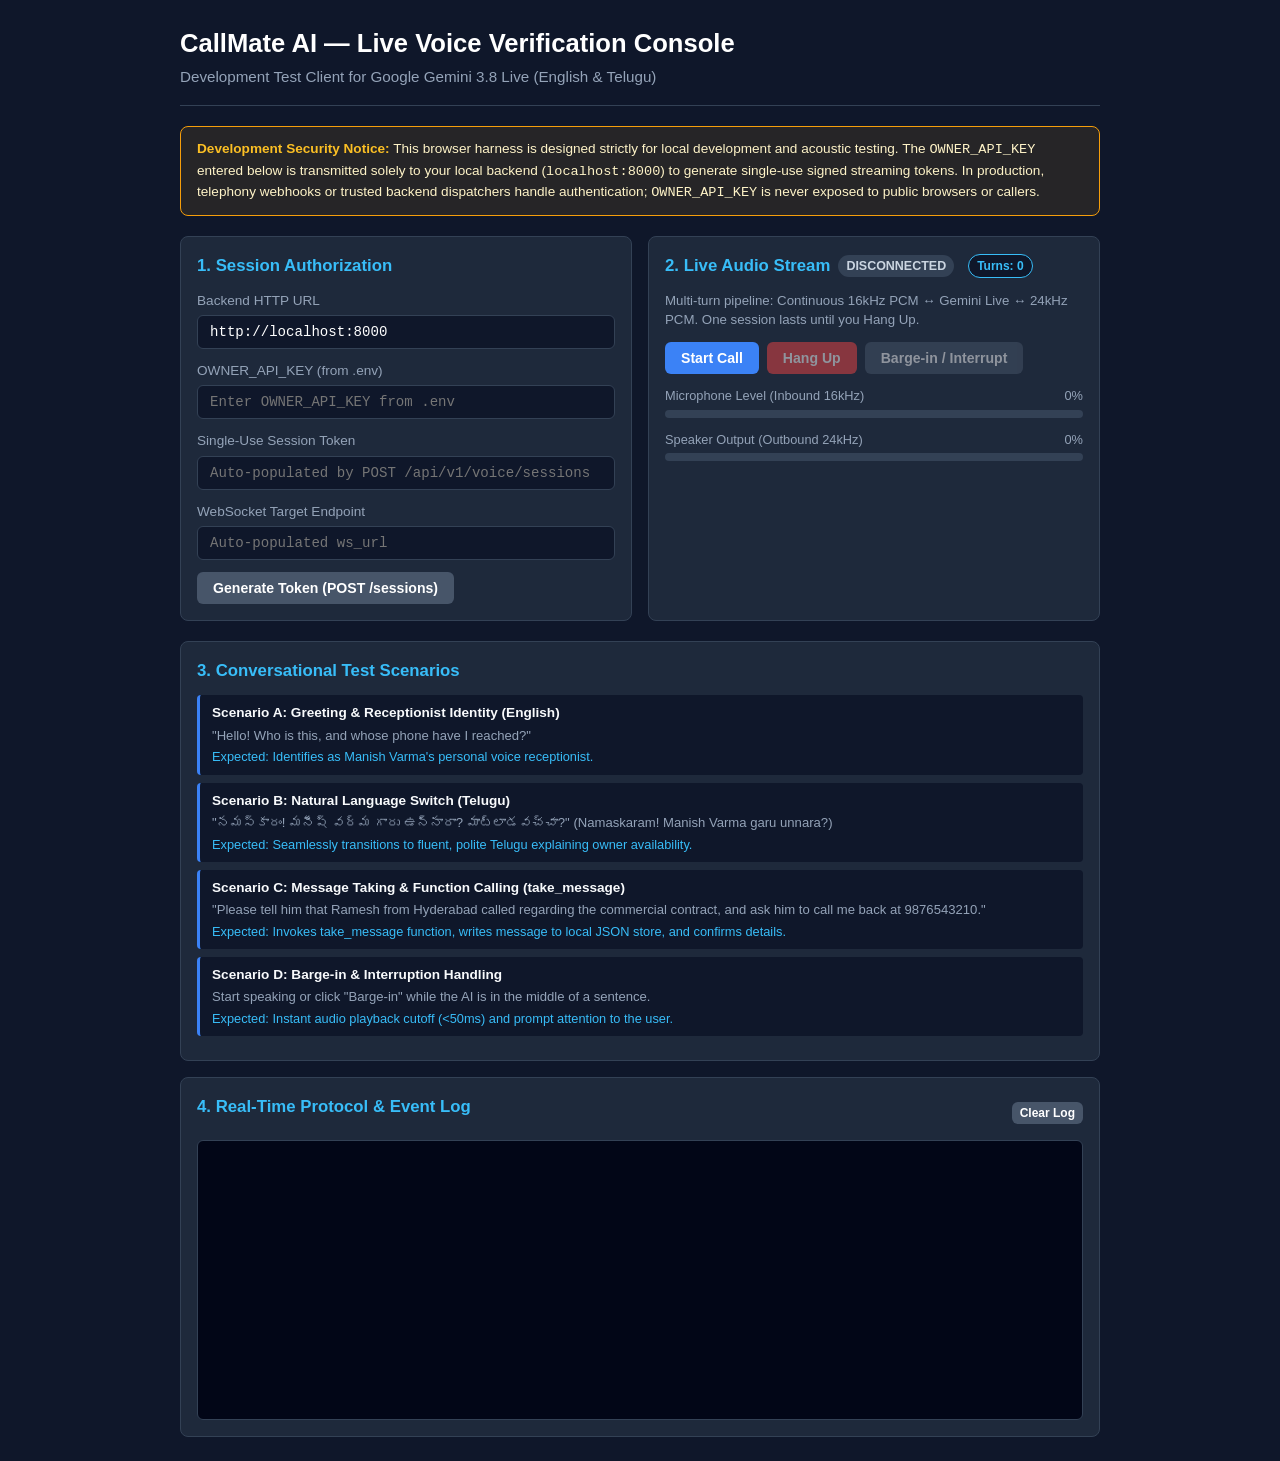
<file: scripts/test_audio_browser.html>
<!DOCTYPE html>
<html lang="en">
<head>
  <meta charset="UTF-8">
  <meta name="viewport" content="width=device-width, initial-scale=1.0">
  <title>CallMate AI — Live Voice Verification Console</title>
  <style>
    :root {
      --bg: #0f172a;
      --card-bg: #1e293b;
      --border: #334155;
      --text: #f8fafc;
      --text-muted: #94a3b8;
      --accent: #3b82f6;
      --accent-hover: #2563eb;
      --success: #10b981;
      --danger: #ef4444;
      --warning: #f59e0b;
    }

    * { box-sizing: border-box; margin: 0; padding: 0; }
    body {
      font-family: -apple-system, BlinkMacSystemFont, "Segoe UI", Roboto, Helvetica, Arial, sans-serif;
      background-color: var(--bg);
      color: var(--text);
      line-height: 1.5;
      padding: 24px;
    }

    .container {
      max-width: 920px;
      margin: 0 auto;
    }

    header {
      margin-bottom: 20px;
      border-bottom: 1px solid var(--border);
      padding-bottom: 16px;
    }

    h1 { font-size: 1.6rem; font-weight: 700; color: #fff; }
    p.subtitle { color: var(--text-muted); font-size: 0.95rem; margin-top: 4px; }

    .security-notice {
      background: rgba(245, 158, 11, 0.1);
      border: 1px solid var(--warning);
      border-radius: 8px;
      padding: 12px 16px;
      margin-bottom: 20px;
      font-size: 0.85rem;
      color: #fef3c7;
    }
    .security-notice strong { color: #fbbf24; }

    .grid {
      display: grid;
      grid-template-columns: 1fr 1fr;
      gap: 16px;
      margin-bottom: 20px;
    }

    @media (max-width: 768px) {
      .grid { grid-template-columns: 1fr; }
    }

    .card {
      background-color: var(--card-bg);
      border: 1px solid var(--border);
      border-radius: 8px;
      padding: 16px;
    }

    .card h2 {
      font-size: 1.05rem;
      margin-bottom: 12px;
      color: #38bdf8;
      display: flex;
      align-items: center;
      gap: 8px;
    }

    .form-group {
      margin-bottom: 12px;
    }

    label {
      display: block;
      font-size: 0.85rem;
      color: var(--text-muted);
      margin-bottom: 4px;
    }

    input[type="text"], input[type="password"] {
      width: 100%;
      background: #0f172a;
      border: 1px solid var(--border);
      border-radius: 6px;
      padding: 8px 12px;
      color: #fff;
      font-size: 0.88rem;
      font-family: monospace;
    }

    input:focus {
      outline: none;
      border-color: var(--accent);
    }

    .btn-row {
      display: flex;
      gap: 8px;
      margin-top: 12px;
      flex-wrap: wrap;
    }

    button {
      padding: 8px 16px;
      border-radius: 6px;
      font-size: 0.88rem;
      font-weight: 600;
      cursor: pointer;
      border: none;
      transition: background-color 0.15s ease;
    }

    .btn-primary { background: var(--accent); color: #fff; }
    .btn-primary:hover:not(:disabled) { background: var(--accent-hover); }
    .btn-success { background: var(--success); color: #fff; }
    .btn-danger { background: var(--danger); color: #fff; }
    .btn-secondary { background: #475569; color: #fff; }
    button:disabled { opacity: 0.5; cursor: not-allowed; }

    .status-badge {
      display: inline-block;
      padding: 2px 8px;
      border-radius: 12px;
      font-size: 0.78rem;
      font-weight: 600;
      text-transform: uppercase;
    }
    .status-disconnected { background: #334155; color: #cbd5e1; }
    .status-connecting { background: #b45309; color: #fef3c7; }
    .status-connected { background: #065f46; color: #a7f3d0; }
    .status-active { background: #1e40af; color: #bfdbfe; }

    .meter-container {
      margin-top: 12px;
    }
    .meter-label {
      display: flex;
      justify-content: space-between;
      font-size: 0.8rem;
      color: var(--text-muted);
      margin-bottom: 4px;
    }
    .meter-bar {
      height: 8px;
      background: #334155;
      border-radius: 4px;
      overflow: hidden;
    }
    .meter-fill {
      height: 100%;
      width: 0%;
      background: var(--success);
      transition: width 0.05s linear;
    }

    .log-box {
      background: #020617;
      border: 1px solid var(--border);
      border-radius: 6px;
      padding: 12px;
      height: 280px;
      overflow-y: auto;
      font-family: monospace;
      font-size: 0.82rem;
      color: #e2e8f0;
      white-space: pre-wrap;
      word-break: break-all;
    }

    .log-entry { margin-bottom: 4px; }
    .log-info { color: #38bdf8; }
    .log-success { color: #4ade80; }
    .log-warn { color: #facc15; }
    .log-error { color: #f87171; }
    .log-model { color: #c084fc; font-weight: bold; }
    .log-tool { color: #fb923c; font-weight: bold; }

    .phrases-list {
      list-style-type: none;
      padding-left: 0;
      font-size: 0.85rem;
    }
    .phrases-list li {
      margin-bottom: 8px;
      padding: 8px 12px;
      background: #0f172a;
      border-radius: 4px;
      border-left: 3px solid var(--accent);
    }
    .phrases-list li strong { color: #f8fafc; }
    .phrases-list li span { color: var(--text-muted); display: block; font-size: 0.82rem; margin-top: 2px; }
    .phrases-list li em { color: #38bdf8; font-style: normal; display: block; font-size: 0.8rem; margin-top: 2px; }
  </style>
</head>
<body>
  <div class="container">
    <header>
      <h1>CallMate AI — Live Voice Verification Console</h1>
      <p class="subtitle">Development Test Client for Google Gemini 3.8 Live (English &amp; Telugu)</p>
    </header>

    <!-- Security & Architecture Notice -->
    <div class="security-notice">
      <strong>Development Security Notice:</strong> This browser harness is designed strictly for local development and acoustic testing.
      The <code>OWNER_API_KEY</code> entered below is transmitted solely to your local backend (<code>localhost:8000</code>) to generate single-use signed streaming tokens.
      In production, telephony webhooks or trusted backend dispatchers handle authentication; <code>OWNER_API_KEY</code> is never exposed to public browsers or callers.
    </div>

    <div class="grid">
      <!-- Session Setup Card -->
      <div class="card">
        <h2>1. Session Authorization</h2>
        <div class="form-group">
          <label for="serverUrl">Backend HTTP URL</label>
          <input type="text" id="serverUrl" value="http://localhost:8000">
        </div>
        <div class="form-group">
          <label for="ownerApiKey">OWNER_API_KEY (from .env)</label>
          <input type="password" id="ownerApiKey" placeholder="Enter OWNER_API_KEY from .env">
        </div>
        <div class="form-group">
          <label for="sessionToken">Single-Use Session Token</label>
          <input type="text" id="sessionToken" placeholder="Auto-populated by POST /api/v1/voice/sessions" readonly>
        </div>
        <div class="form-group">
          <label for="wsEndpoint">WebSocket Target Endpoint</label>
          <input type="text" id="wsEndpoint" placeholder="Auto-populated ws_url" readonly>
        </div>
        <div class="btn-row">
          <button id="btnGetToken" class="btn-secondary" onclick="fetchSessionToken()">Generate Token (POST /sessions)</button>
        </div>
      </div>

      <!-- Live Voice Control Card -->
      <div class="card">
        <h2>
          2. Live Audio Stream
          <span id="connStatus" class="status-badge status-disconnected">Disconnected</span>
          <span id="turnCounterBadge" style="background:#0f172a; color:#38bdf8; border:1px solid #38bdf8; border-radius:12px; padding:2px 8px; font-size:0.75rem; margin-left:6px;">Turns: 0</span>
        </h2>
        <p style="font-size:0.83rem; color:var(--text-muted); margin-bottom: 12px;">
          Multi-turn pipeline: Continuous 16kHz PCM &harr; Gemini Live &harr; 24kHz PCM. One session lasts until you Hang Up.
        </p>
        
        <div class="btn-row">
          <button id="btnConnect" class="btn-primary" onclick="startCall()">Start Call</button>
          <button id="btnDisconnect" class="btn-danger" onclick="stopCall()" disabled>Hang Up</button>
          <button id="btnInterrupt" class="btn-secondary" onclick="sendInterruption()" disabled>Barge-in / Interrupt</button>
        </div>

        <div class="meter-container">
          <div class="meter-label">
            <span>Microphone Level (Inbound 16kHz)</span>
            <span id="micDb">0%</span>
          </div>
          <div class="meter-bar"><div id="micFill" class="meter-fill"></div></div>
        </div>

        <div class="meter-container">
          <div class="meter-label">
            <span>Speaker Output (Outbound 24kHz)</span>
            <span id="spkDb">0%</span>
          </div>
          <div class="meter-bar"><div id="spkFill" class="meter-fill" style="background:#818cf8;"></div></div>
        </div>
      </div>
    </div>

    <!-- Suggested Test Prompts -->
    <div class="card" style="margin-bottom: 16px;">
      <h2>3. Conversational Test Scenarios</h2>
      <ul class="phrases-list">
        <li>
          <strong>Scenario A: Greeting &amp; Receptionist Identity (English)</strong>
          <span>"Hello! Who is this, and whose phone have I reached?"</span>
          <em>Expected: Identifies as Manish Varma's personal voice receptionist.</em>
        </li>
        <li>
          <strong>Scenario B: Natural Language Switch (Telugu)</strong>
          <span>"నమస్కారం! మనీష్ వర్మ గారు ఉన్నారా? మాట్లాడవచ్చా?" (Namaskaram! Manish Varma garu unnara?)</span>
          <em>Expected: Seamlessly transitions to fluent, polite Telugu explaining owner availability.</em>
        </li>
        <li>
          <strong>Scenario C: Message Taking &amp; Function Calling (take_message)</strong>
          <span>"Please tell him that Ramesh from Hyderabad called regarding the commercial contract, and ask him to call me back at 9876543210."</span>
          <em>Expected: Invokes take_message function, writes message to local JSON store, and confirms details.</em>
        </li>
        <li>
          <strong>Scenario D: Barge-in &amp; Interruption Handling</strong>
          <span>Start speaking or click "Barge-in" while the AI is in the middle of a sentence.</span>
          <em>Expected: Instant audio playback cutoff (&lt;50ms) and prompt attention to the user.</em>
        </li>
      </ul>
    </div>

    <!-- Activity Log -->
    <div class="card">
      <div style="display:flex; justify-content:space-between; align-items:center; margin-bottom:8px;">
        <h2>4. Real-Time Protocol &amp; Event Log</h2>
        <button class="btn-secondary" style="padding:4px 8px; font-size:0.75rem;" onclick="clearLog()">Clear Log</button>
      </div>
      <div id="logBox" class="log-box"></div>
    </div>
  </div>

  <script>
    let ws = null;
    let audioPlaybackContext = null;
    let micCaptureContext = null;
    let micStream = null;
    let micSource = null;
    let processorNode = null;
    let nextPlayTime = 0;
    let activeAudioSources = [];
    let isCalling = false;
    let currentSessionData = null;
    let turnCount = 0;

    function log(message, type = 'info') {
      const box = document.getElementById('logBox');
      const time = new Date().toLocaleTimeString();
      const div = document.createElement('div');
      div.className = `log-entry log-${type}`;
      div.textContent = `[${time}] ${message}`;
      box.appendChild(div);
      box.scrollTop = box.scrollHeight;
    }

    function clearLog() {
      document.getElementById('logBox').innerHTML = '';
    }

    function setStatus(text, cls) {
      const el = document.getElementById('connStatus');
      el.textContent = text;
      el.className = `status-badge ${cls}`;
    }

    // 1. Session Authorization: Calls POST /api/v1/voice/sessions (Plural Endpoint)
    async function fetchSessionToken() {
      const serverUrl = document.getElementById('serverUrl').value.replace(/\/$/, "");
      const ownerApiKey = document.getElementById('ownerApiKey').value.trim();

      if (!ownerApiKey) {
        log("Please provide OWNER_API_KEY from your .env file to create a voice session.", "warn");
        return;
      }

      log(`Requesting voice session from ${serverUrl}/api/v1/voice/sessions (POST)...`, "info");
      try {
        const response = await fetch(`${serverUrl}/api/v1/voice/sessions`, {
          method: 'POST',
          headers: {
            'Content-Type': 'application/json',
            'X-API-Key': ownerApiKey
          },
          body: JSON.stringify({ language_hint: "en" })
        });

        if (!response.ok) {
          const err = await response.json();
          log(`Failed to provision session (${response.status}): ${JSON.stringify(err)}`, "error");
          return;
        }

        const data = await response.json();
        currentSessionData = data;
        document.getElementById('sessionToken').value = data.token;
        document.getElementById('wsEndpoint').value = data.ws_url;
        log(`Session provisioned: id=${data.session_id}, owner="${data.owner_name}", expires_in=${data.expires_at - Math.floor(Date.now()/1000)}s`, "success");
      } catch (err) {
        log(`Network error connecting to backend: ${err.message}`, "error");
      }
    }

    // Downsample input audio buffer to 16000 Hz if hardware audio context runs at 44.1k or 48k
    function resampleTo16k(inputBuffer, inputSampleRate) {
      if (inputSampleRate === 16000) {
        return inputBuffer;
      }
      const ratio = inputSampleRate / 16000;
      const newLength = Math.round(inputBuffer.length / ratio);
      const result = new Float32Array(newLength);
      let offsetResult = 0;
      let offsetInput = 0;
      while (offsetResult < result.length) {
        const nextOffsetInput = Math.round((offsetResult + 1) * ratio);
        let accum = 0, count = 0;
        for (let i = offsetInput; i < nextOffsetInput && i < inputBuffer.length; i++) {
          accum += inputBuffer[i];
          count++;
        }
        result[offsetResult] = count > 0 ? accum / count : inputBuffer[offsetInput];
        offsetResult++;
        offsetInput = nextOffsetInput;
      }
      return result;
    }

    async function startCall() {
      const serverUrl = document.getElementById('serverUrl').value.replace(/\/$/, "");
      const token = document.getElementById('sessionToken').value.trim();
      const wsUrlPath = document.getElementById('wsEndpoint').value.trim();

      if (!token || !wsUrlPath) {
        log("No active session token. Click 'Generate Token' first.", "warn");
        return;
      }

      setStatus("Connecting...", "status-connecting");
      document.getElementById('btnConnect').disabled = true;
      document.getElementById('btnGetToken').disabled = true;
      turnCount = 0;
      document.getElementById('turnCounterBadge').textContent = 'Turns: 0 (Connecting)';

      try {
        // 1. Initialize 24kHz Web Audio Output Context for speaker playback
        const AudioCtx = window.AudioContext || window.webkitAudioContext;
        try {
          audioPlaybackContext = new AudioCtx({ sampleRate: 24000 });
        } catch {
          audioPlaybackContext = new AudioCtx();
        }
        if (audioPlaybackContext.state === 'suspended') {
          await audioPlaybackContext.resume();
        }
        nextPlayTime = audioPlaybackContext.currentTime;
        activeAudioSources = [];

        // 2. Open WebSocket connection
        const wsProto = serverUrl.startsWith("https") ? "wss" : "ws";
        const wsHost = serverUrl.replace(/^https?:\/\//, "");
        const targetWsUrl = `${wsProto}://${wsHost}${wsUrlPath}?token=${encodeURIComponent(token)}`;

        log(`Connecting WebSocket to ${targetWsUrl}...`, "info");
        ws = new WebSocket(targetWsUrl);
        ws.binaryType = "arraybuffer";

        ws.onopen = async () => {
          log("WebSocket handshake accepted by CallMate AI backend.", "success");
          setStatus("Connected", "status-connected");
          document.getElementById('btnDisconnect').disabled = false;
          document.getElementById('btnInterrupt').disabled = false;
          isCalling = true;
          await startMicrophoneCapture();
        };

        ws.onmessage = (event) => {
          if (typeof event.data === 'string') {
            handleServerControlMessage(event.data);
          } else if (event.data instanceof ArrayBuffer) {
            handleIncomingAudioChunk(event.data);
          }
        };

        ws.onerror = (err) => {
          log(`WebSocket error: ${err.message || 'Connection lost'}`, "error");
        };

        ws.onclose = (event) => {
          log(`WebSocket closed: code=${event.code}, reason="${event.reason || 'Normal close'}"`, "warn");
          stopCall();
        };

      } catch (err) {
        log(`Failed to initiate voice call: ${err.message}`, "error");
        stopCall();
      }
    }

    async function startMicrophoneCapture() {
      try {
        micStream = await navigator.mediaDevices.getUserMedia({
          audio: {
            channelCount: 1,
            echoCancellation: true,
            noiseSuppression: true,
            autoGainControl: true
          }
        });

        const AudioCtx = window.AudioContext || window.webkitAudioContext;
        micCaptureContext = new AudioCtx();
        micSource = micCaptureContext.createMediaStreamSource(micStream);
        
        // ScriptProcessor captures 1024-sample frames
        processorNode = micCaptureContext.createScriptProcessor(1024, 1, 1);

        processorNode.onaudioprocess = (e) => {
          if (!isCalling || !ws || ws.readyState !== WebSocket.OPEN) return;

          const inputFloat32 = e.inputBuffer.getChannelData(0);
          
          // Downsample to 16kHz PCM if context runs at a different hardware rate
          const pcmFloat16k = resampleTo16k(inputFloat32, micCaptureContext.sampleRate);

          // Convert Float32 to 16-bit signed Linear PCM
          const pcm16 = new Int16Array(pcmFloat16k.length);
          let sumSquares = 0;
          for (let i = 0; i < pcmFloat16k.length; i++) {
            const s = Math.max(-1, Math.min(1, pcmFloat16k[i]));
            pcm16[i] = s < 0 ? s * 0x8000 : s * 0x7FFF;
            sumSquares += s * s;
          }

          // Inbound audio level meter
          const rms = Math.sqrt(sumSquares / pcmFloat16k.length);
          const levelPct = Math.min(100, Math.round(rms * 280));
          document.getElementById('micFill').style.width = levelPct + "%";
          document.getElementById('micDb').textContent = levelPct + "%";

          // Send binary PCM frame over WebSocket
          ws.send(pcm16.buffer);
        };

        micSource.connect(processorNode);
        processorNode.connect(micCaptureContext.destination);
        log(`Microphone streaming active (Hardware: ${micCaptureContext.sampleRate}Hz -> Stream: 16000Hz PCM).`, "success");
      } catch (err) {
        log(`Microphone access error: ${err.message}`, "error");
      }
    }

    function handleServerControlMessage(text) {
      try {
        const msg = JSON.parse(text);
        if (msg.event === "session_ready") {
          log(`[Gemini 3.8 Live] Voice session established and ready for audio.`, "success");
          setStatus("In Call (Listening)", "status-active");
          document.getElementById('turnCounterBadge').textContent = 'Turn: 1 (Listening)';
        } else if (msg.event === "transcript") {
          log(`[AI Speech] ${msg.details?.text || ''}`, "log-model");
        } else if (msg.event === "interrupted") {
          log(`[Barge-in] Caller interrupted speaking. Dropped ${msg.details?.dropped_frames || 0} buffered frames.`, "warn");
          flushAudioPlayback();
          setStatus("In Call (Interrupted - Listening)", "status-active");
        } else if (msg.event === "turn_complete") {
          turnCount++;
          document.getElementById('turnCounterBadge').textContent = `Turns: ${turnCount} (Listening for next turn)`;
          log(`[Turn ${turnCount} Complete] CallMate finished turn. Session remains active — continue speaking anytime...`, "success");
          setStatus("In Call (Listening)", "status-active");
        } else if (msg.event === "tool_call") {
          log(`[Tool Call] Function invoked: ${msg.details?.name}(${JSON.stringify(msg.details?.args || {})})`, "log-tool");
        } else if (msg.event === "tool_result") {
          log(`[Tool Result] ${JSON.stringify(msg.details?.result || {})}`, "success");
        } else {
          log(`[Control Event] ${text}`, "info");
        }
      } catch {
        log(`[Raw Message] ${text}`, "info");
      }
    }

    function handleIncomingAudioChunk(arrayBuffer) {
      if (!audioPlaybackContext) return;

      const pcm16 = new Int16Array(arrayBuffer);
      const float32 = new Float32Array(pcm16.length);
      for (let i = 0; i < pcm16.length; i++) {
        float32[i] = pcm16[i] / 32768.0;
      }

      // Speaker output level meter
      let sumSquares = 0;
      for (let i = 0; i < float32.length; i++) sumSquares += float32[i] * float32[i];
      const rms = Math.sqrt(sumSquares / float32.length);
      const levelPct = Math.min(100, Math.round(rms * 280));
      document.getElementById('spkFill').style.width = levelPct + "%";
      document.getElementById('spkDb').textContent = levelPct + "%";
      document.getElementById('turnCounterBadge').textContent = `Turn: ${turnCount + 1} (CallMate Speaking)`;

      // Schedule 24kHz single-channel PCM audio buffer
      const buffer = audioPlaybackContext.createBuffer(1, float32.length, 24000);
      buffer.getChannelData(0).set(float32);

      const source = audioPlaybackContext.createBufferSource();
      source.buffer = buffer;
      source.connect(audioPlaybackContext.destination);

      activeAudioSources.push(source);
      source.onended = () => {
        const idx = activeAudioSources.indexOf(source);
        if (idx !== -1) activeAudioSources.splice(idx, 1);
      };

      const currentTime = audioPlaybackContext.currentTime;
      if (nextPlayTime < currentTime) {
        nextPlayTime = currentTime;
      }
      source.start(nextPlayTime);
      nextPlayTime += buffer.duration;
    }

    function flushAudioPlayback() {
      // Instantaneous audio cutoff: Stop all currently playing or queued source nodes
      for (const src of activeAudioSources) {
        try {
          src.stop();
        } catch {}
      }
      activeAudioSources = [];
      if (audioPlaybackContext) {
        nextPlayTime = audioPlaybackContext.currentTime;
      }
      document.getElementById('spkFill').style.width = "0%";
      document.getElementById('spkDb').textContent = "0%";
    }

    function sendInterruption() {
      if (ws && ws.readyState === WebSocket.OPEN) {
        ws.send(JSON.stringify({ type: "barge_in" }));
        flushAudioPlayback();
        log("Dispatched manual barge-in signal to backend.", "warn");
      }
    }

    function stopCall() {
      isCalling = false;
      if (micStream) {
        micStream.getTracks().forEach(track => track.stop());
        micStream = null;
      }
      if (processorNode) {
        processorNode.disconnect();
        processorNode = null;
      }
      if (micSource) {
        micSource.disconnect();
        micSource = null;
      }
      if (micCaptureContext) {
        micCaptureContext.close().catch(() => {});
        micCaptureContext = null;
      }
      if (ws) {
        if (ws.readyState === WebSocket.OPEN || ws.readyState === WebSocket.CONNECTING) {
          ws.close();
        }
        ws = null;
      }
      flushAudioPlayback();
      if (audioPlaybackContext) {
        audioPlaybackContext.close().catch(() => {});
        audioPlaybackContext = null;
      }
      setStatus("Disconnected", "status-disconnected");
      document.getElementById('btnConnect').disabled = false;
      document.getElementById('btnGetToken').disabled = false;
      document.getElementById('btnDisconnect').disabled = true;
      document.getElementById('btnInterrupt').disabled = true;
      document.getElementById('turnCounterBadge').textContent = `Completed: ${turnCount} turns`;
      document.getElementById('micFill').style.width = "0%";
      document.getElementById('micDb').textContent = "0%";
      document.getElementById('spkFill').style.width = "0%";
      document.getElementById('spkDb').textContent = "0%";
      log("Voice call ended and audio hardware released.", "info");
    }
  </script>
</body>
</html>
</file>
